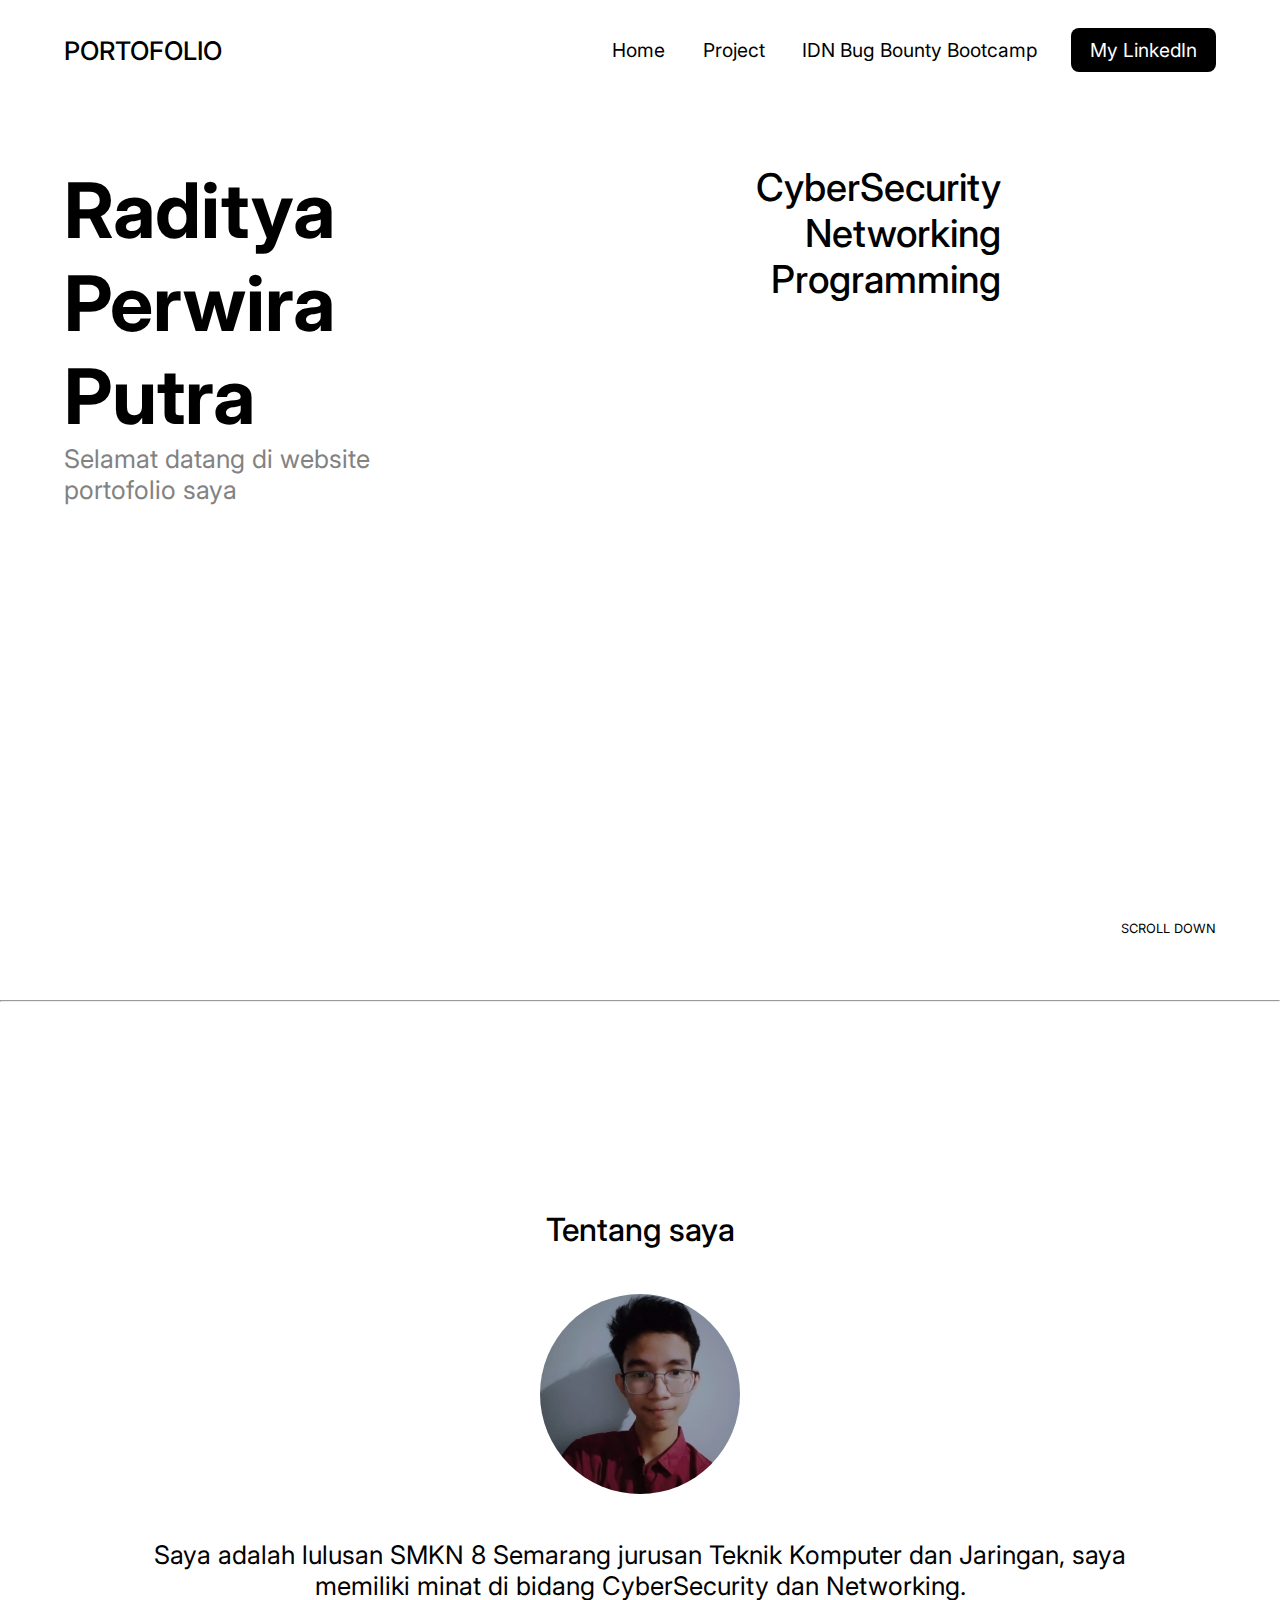
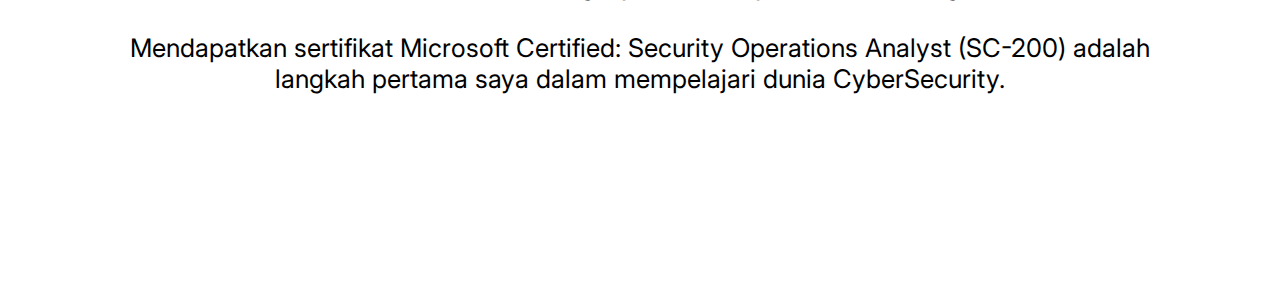
<file: index.html>
<html>
    <head>
        <meta charset="utf-8">
        <meta name="viewport" content="width=device-width, initial-scale=1.0">
        <meta http-equiv="X-UA-Compatible" content="ie=edge">
        <link rel="preconnect" href="https://fonts.googleapis.com">
        <link rel="preconnect" href="https://fonts.gstatic.com" crossorigin>
        <link href="https://fonts.googleapis.com/css2?family=Inter:wght@100..900&display=swap" rel="stylesheet">
        <link rel="stylesheet" href="stylehome.css"> 
        <title> Raditya Perwira Putra Portofolio </title>
    </head>
    <body>
        <navbar>
            <div class="logo">PORTOFOLIO</div>
            <div class="items">
                <div class="link1"><a href="index.html">Home</a></div>
                <div class="link2">Project</div>
                <div class="link3"><a href="IDNBugBountyBootcamp.html">IDN Bug Bounty Bootcamp</a></div>
                <div class="button"><a href="https://www.linkedin.com/in/raditya-p-putra/">My LinkedIn</a></div>
            </div>
        </navbar>

        <section class="page1">
            <div class="frame1">
                <div class="title">Raditya Perwira Putra</div>
                <div class="subtitle">Selamat datang di website portofolio saya</div>
            </div>
            <div class="frame2">
                <div class="categories">
                    <div>CyberSecurity</div>
                    <div>Networking</div>
                    <div>Programming</div>
                </div>
            </div>
            <div class="decoration">SCROLL DOWN</div>
        </section>
        <hr>
        <section class="page2">
            <div class="title">Tentang saya</div>
            <div class="img"><img src="images/93bec02d-8a11-4136-9789-cb9b65fae637.jpg"></div>
            <div class="text1">Saya adalah lulusan SMKN 8 Semarang jurusan Teknik Komputer dan Jaringan, saya memiliki minat di bidang CyberSecurity dan Networking. <br> <br> Mendapatkan sertifikat Microsoft Certified: Security Operations Analyst (SC-200) adalah langkah pertama saya dalam mempelajari dunia CyberSecurity.</div>
        </section>
    </body>
</html>
</file>
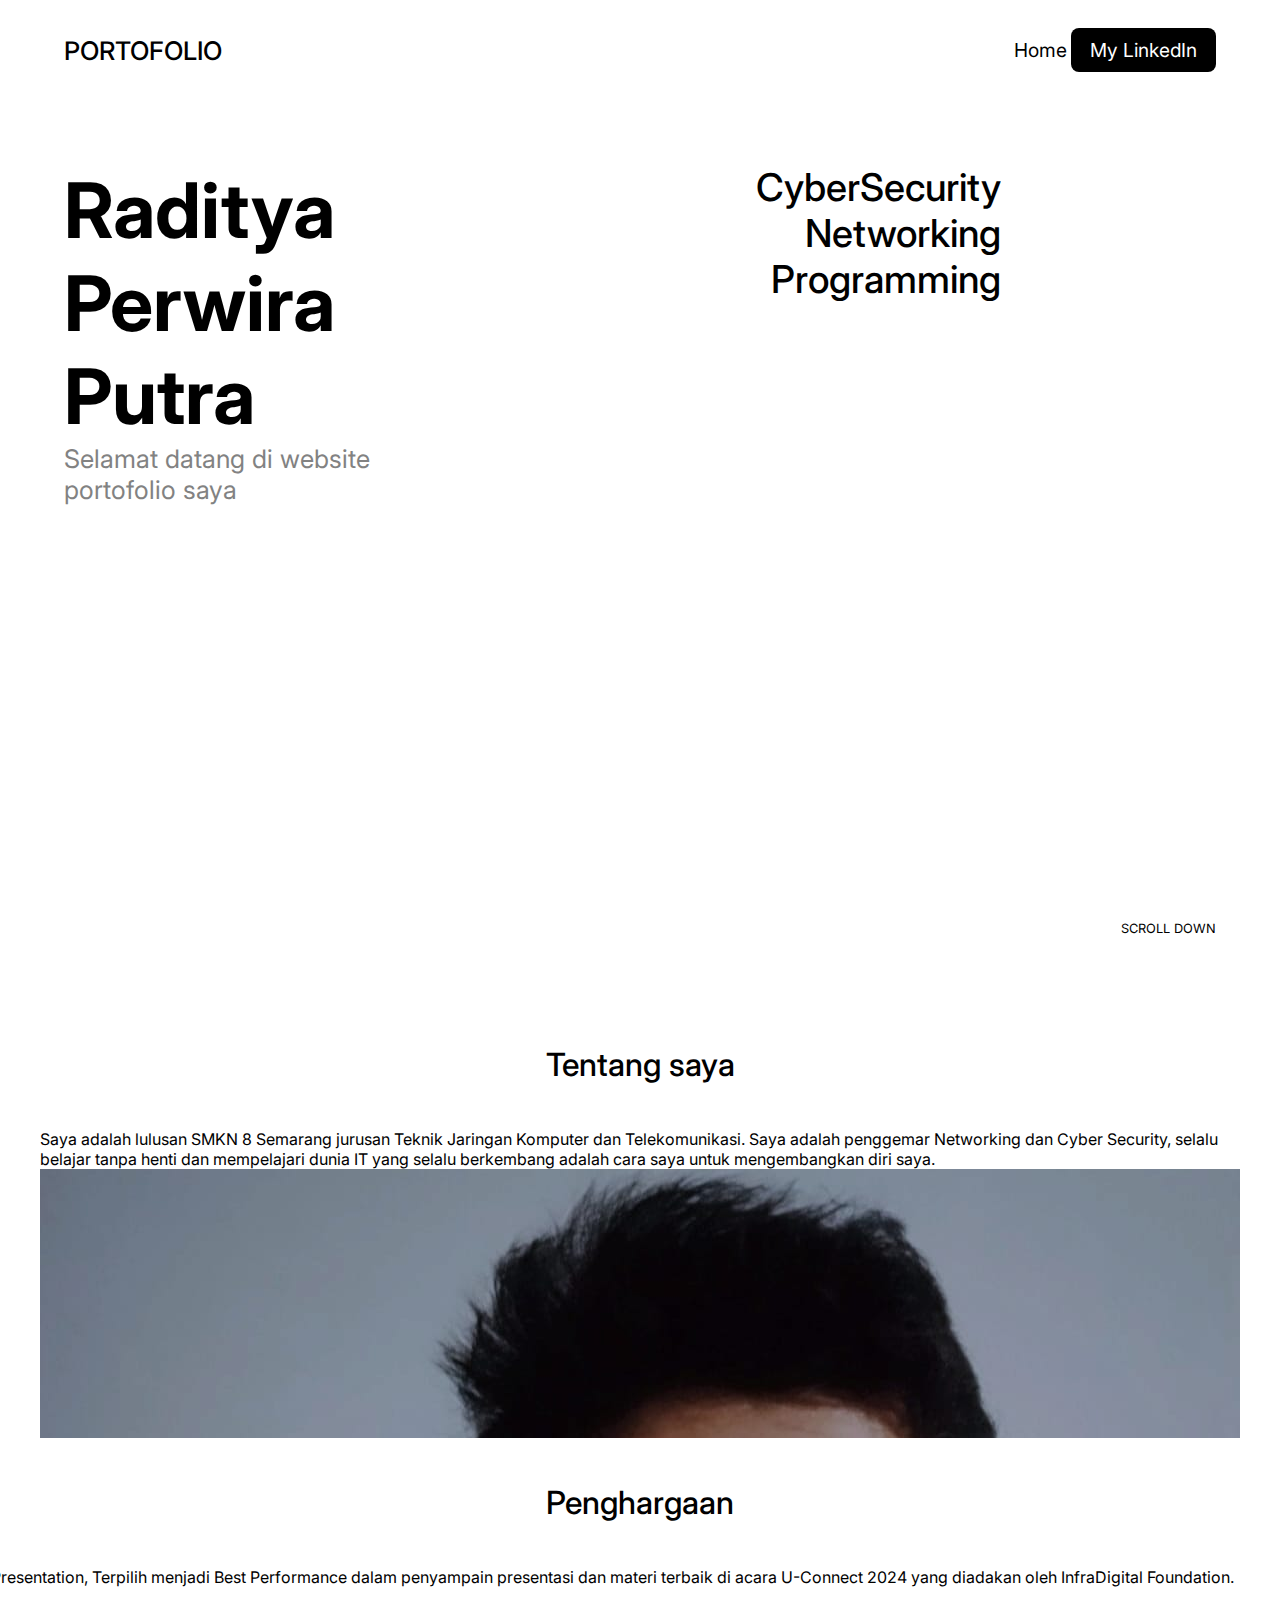
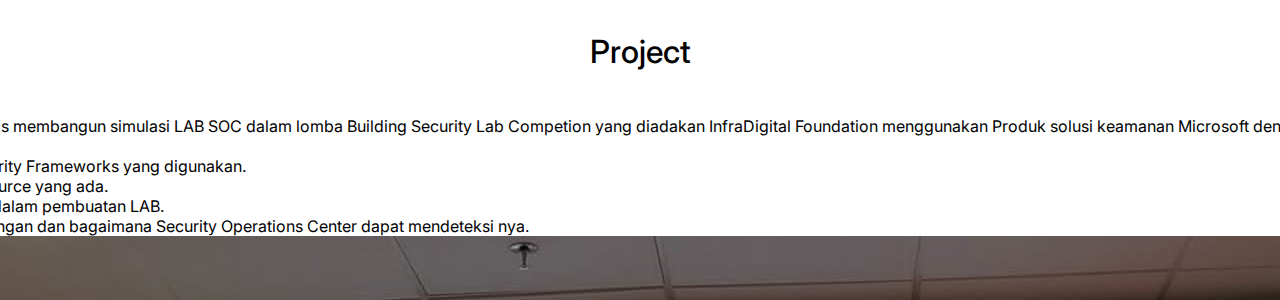
<file: home.html>
<html>
    <head>
        <meta charset="utf-8">
        <meta name="viewport" content="width=device-width, initial-scale=1.0">
        <meta http-equiv="X-UA-Compatible" content="ie=edge">
        <link rel="preconnect" href="https://fonts.googleapis.com">
        <link rel="preconnect" href="https://fonts.gstatic.com" crossorigin>
        <link href="https://fonts.googleapis.com/css2?family=Inter:wght@100..900&display=swap" rel="stylesheet">
        <link rel="stylesheet" href="stylehome.css"> 
        <title> Brand Name Official Store </title>
    </head>
    <body>
        <navbar>
            <div class="logo">PORTOFOLIO</div>
            <div class="items">
                <div class="link1">Home</div>
                <div class="button"><a href="https://www.linkedin.com/in/raditya-p-putra/">My LinkedIn</a></div>
            </div>
            <div class="hamburger"></div>
        </navbar>

        <section class="page1">
            <div class="frame1">
                <div class="title">Raditya Perwira Putra</div>
                <div class="subtitle">Selamat datang di website portofolio saya</div>
            </div>
            <div class="frame2">
                <div class="categories">
                    <div>CyberSecurity</div>
                    <div>Networking</div>
                    <div>Programming</div>
                </div>
            </div>
            <div class="decoration">SCROLL DOWN</div>
        </section>
        <section class="page2">
            <div class="flex1">
                <div class="frame1">
                    <div class="title">Tentang saya</div>
                    <div class="text">Saya adalah lulusan SMKN 8 Semarang jurusan Teknik Jaringan Komputer dan Telekomunikasi. Saya adalah penggemar Networking dan Cyber Security, selalu belajar tanpa henti dan mempelajari dunia IT yang selalu berkembang adalah cara saya untuk mengembangkan diri saya.</div>
                </div>
                <div class="frame2">
                    <img src="images/93bec02d-8a11-4136-9789-cb9b65fae637.jpg"></div>
                <div class="frame3">
                    <div class="title">Sertifikat</div>
                    <div class="text">1. Microsoft Certified Security Operations Analyst (SC-200), Oktober 13, 2023 - Oktober 14, 2024</div>
                </div>
            </div>
            <div class="flex2">
                <div class="frame1">
                    <div class="title">Penghargaan</div>
                    <div class="text">1. Best Performance Presentation, Terpilih menjadi Best Performance dalam penyampain presentasi dan materi terbaik di acara U-Connect 2024 yang diadakan oleh InfraDigital Foundation.</div>
                </div>
                <div class="frame2">
                    <div class="title">Project</div>
                    <div class="text">Terpilih menjadi Finalis membangun simulasi LAB SOC dalam lomba Building Security Lab Competion yang diadakan InfraDigital Foundation menggunakan Produk solusi keamanan Microsoft dengan mampu membuat: <br>
                        1. Rencana awal Security Frameworks yang digunakan. <br>
                        2. Topologi dan Resource yang ada. <br>
                        3. Langkah-langkah dalam pembuatan LAB. <br>
                        4. Serta simulasi serangan dan bagaimana Security Operations Center dapat mendeteksi nya. <br>
                    </div>
                </div>
                <div class="frame3">
                    <img src="images/805665a1-dfae-4af8-a64e-47490a553600.jpg">
                </div>
            </div>
        </section>
    </body>
</html>
</file>
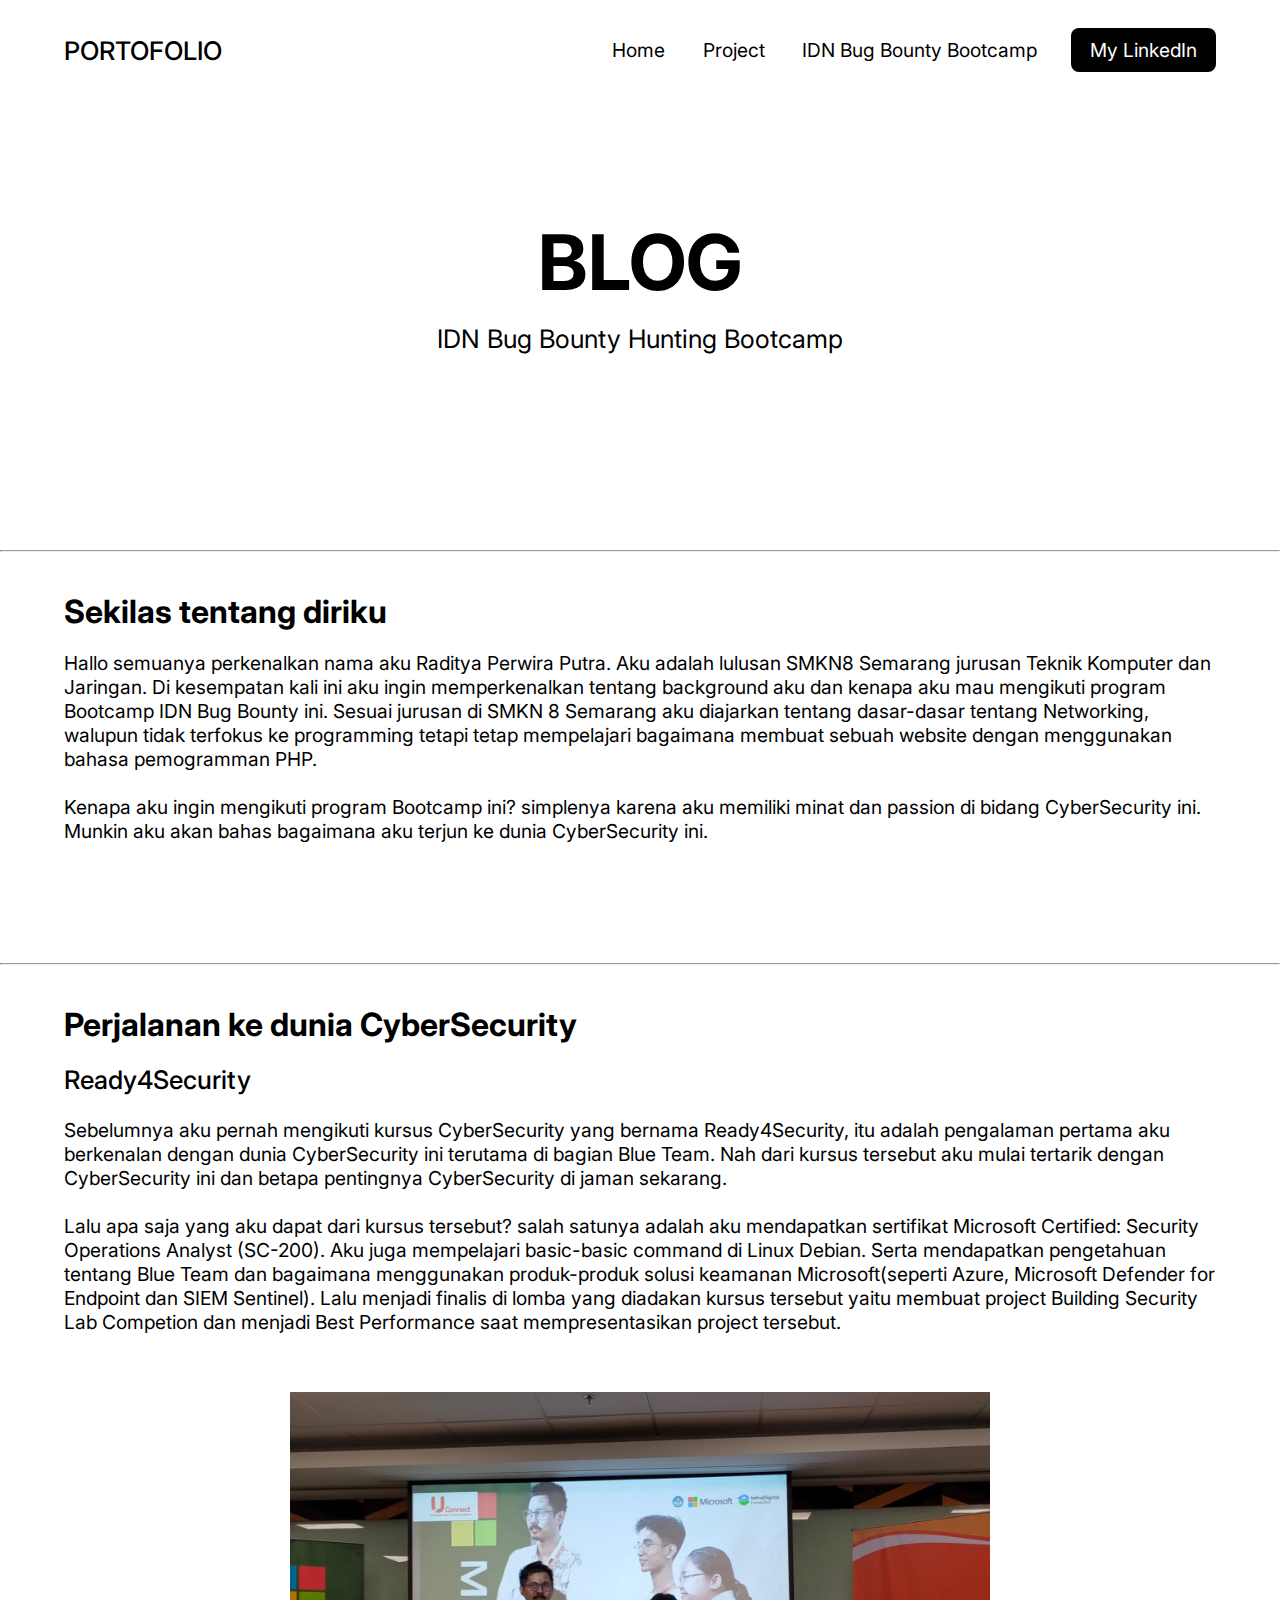
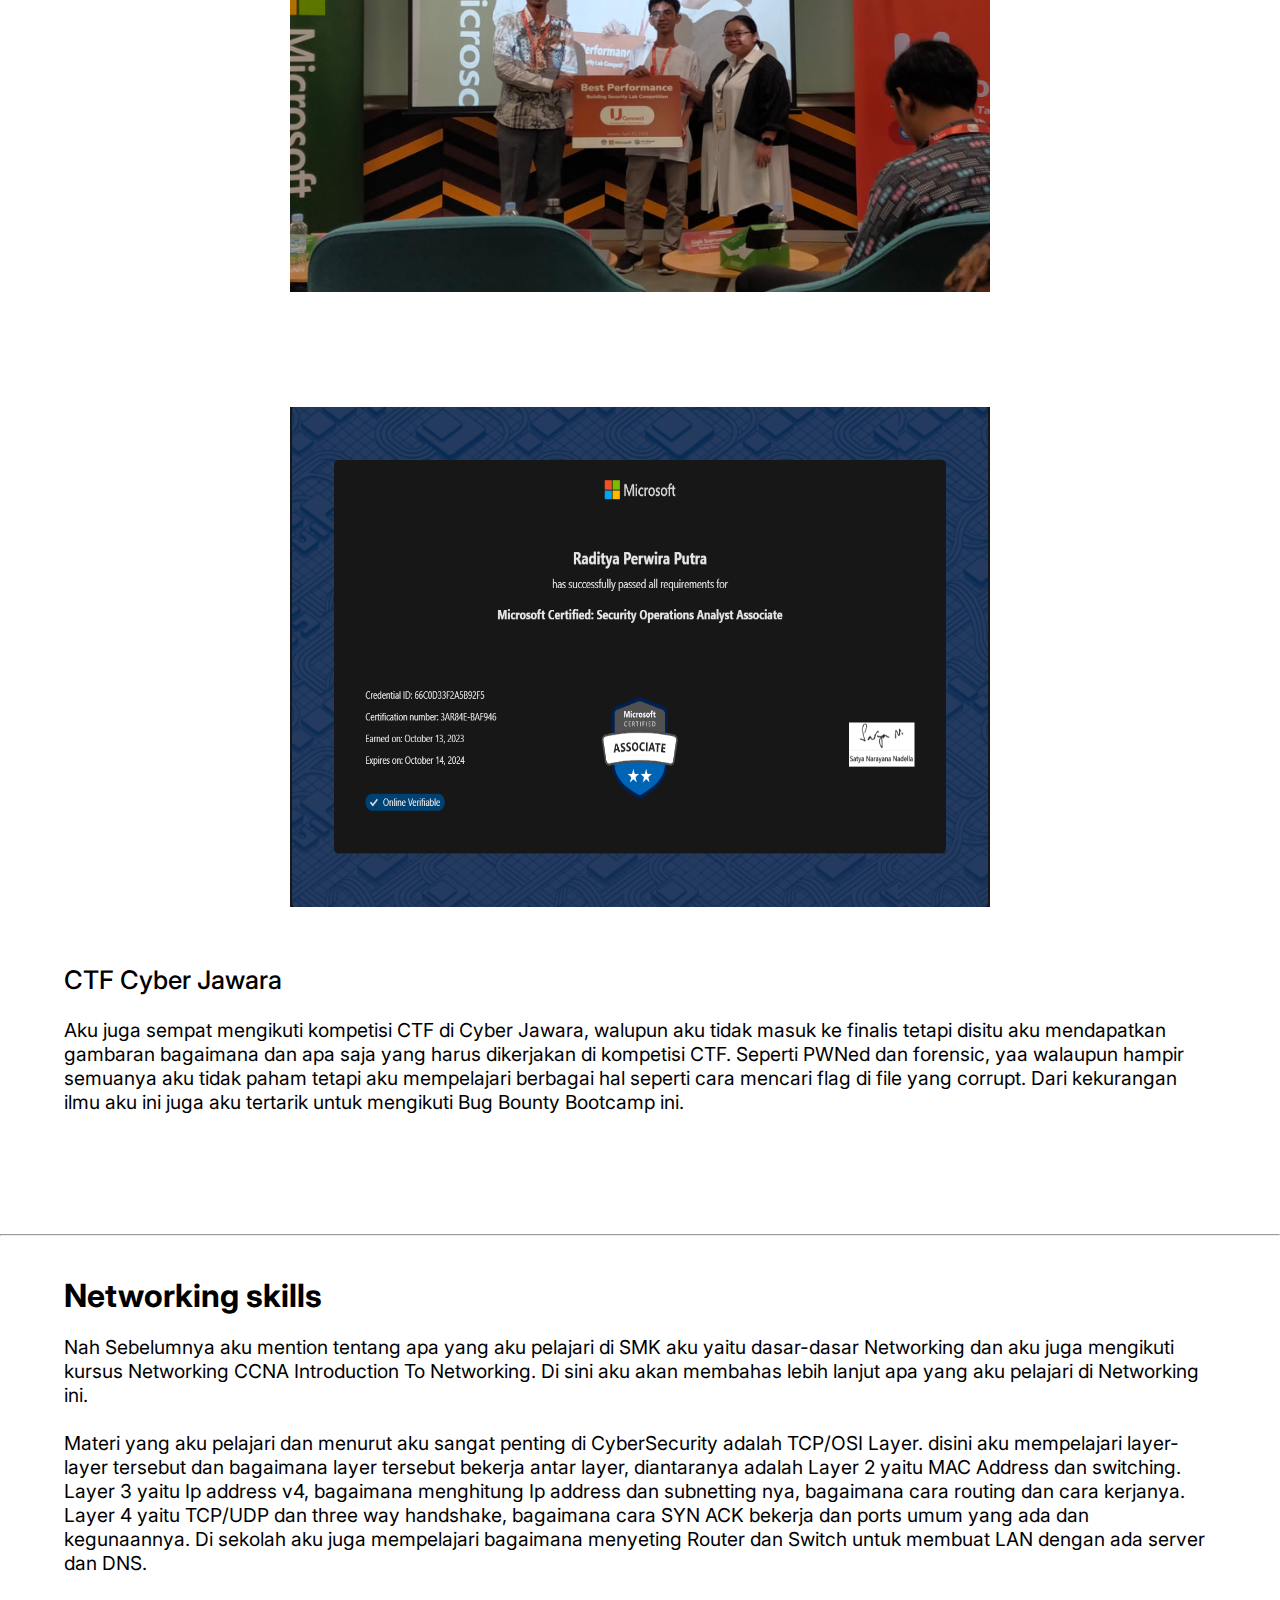
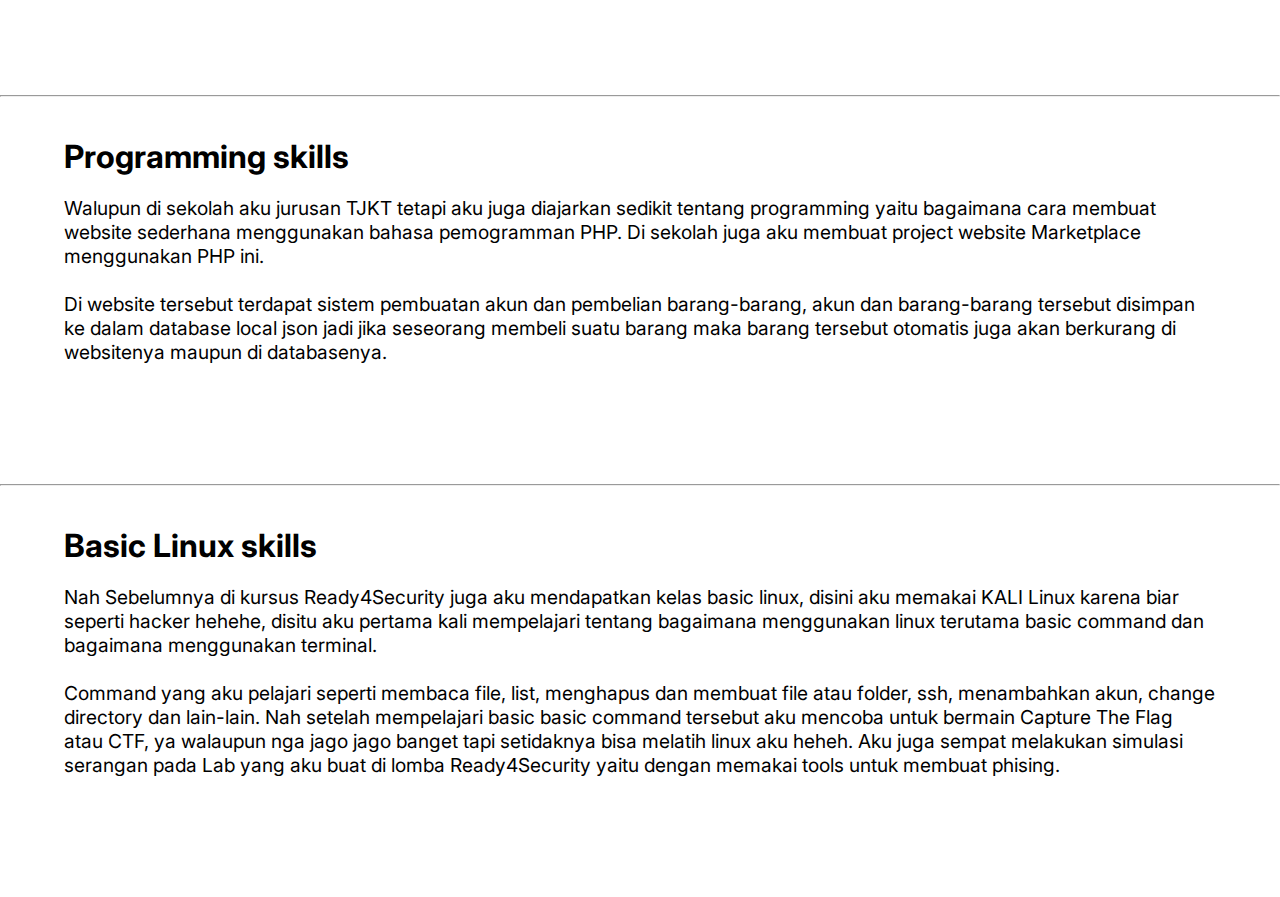
<file: IDNBugBountyBootcamp.html>
<html>
    <head>
        <meta charset="utf-8">
        <meta name="viewport" content="width=device-width, initial-scale=1.0">
        <meta http-equiv="X-UA-Compatible" content="ie=edge">
        <link rel="preconnect" href="https://fonts.googleapis.com">
        <link rel="preconnect" href="https://fonts.gstatic.com" crossorigin>
        <link href="https://fonts.googleapis.com/css2?family=Inter:wght@100..900&display=swap" rel="stylesheet">
        <link rel="stylesheet" href="styleIDNBBB.css"> 
        <title> Raditya Perwira Putra Portofolio </title>
    </head>
    <body>
        <navbar>
            <div class="logo">PORTOFOLIO</div>
            <div class="items">
                <div class="link1"><a href="index.html">Home</a></div>
                <div class="link2">Project</div>
                <div class="link3"><a href="IDNBugBountyBootcamp.html">IDN Bug Bounty Bootcamp</a></div>
                <div class="button"><a href="https://www.linkedin.com/in/raditya-p-putra/">My LinkedIn</a></div>
            </div>
        </navbar>
        <section class="page1">
            <div class="title">BLOG</div>
            <div class="subtitle">IDN Bug Bounty Hunting Bootcamp</div>
        </section>
        <hr>
        <section class="page2">
            <div class="title">Sekilas tentang diriku</div> <br>
            <div class="content">Hallo semuanya perkenalkan nama aku Raditya Perwira Putra. Aku adalah lulusan SMKN8 Semarang jurusan Teknik Komputer dan Jaringan.
                Di kesempatan kali ini aku ingin memperkenalkan tentang background aku dan kenapa aku mau mengikuti program Bootcamp IDN Bug Bounty ini. Sesuai jurusan di SMKN 8 Semarang aku
                diajarkan tentang dasar-dasar tentang Networking, walupun tidak terfokus ke programming tetapi tetap mempelajari bagaimana membuat sebuah website dengan menggunakan bahasa
                pemogramman PHP. <br> <br>

                Kenapa aku ingin mengikuti program Bootcamp ini? simplenya karena aku memiliki minat dan passion di bidang CyberSecurity ini. Munkin aku akan bahas bagaimana aku
                terjun ke dunia CyberSecurity ini.
            </div>
        </section>
        <hr>
        <section class="page3">
            <div class="title">Perjalanan ke dunia CyberSecurity</div> <br>
            <div class="subtitle">Ready4Security</div>
            <div class="content">Sebelumnya aku pernah mengikuti kursus CyberSecurity yang bernama Ready4Security, itu adalah pengalaman pertama aku berkenalan dengan dunia CyberSecurity ini terutama di bagian Blue Team.
                Nah dari kursus tersebut aku mulai tertarik dengan CyberSecurity ini dan betapa pentingnya CyberSecurity di jaman sekarang. 
                <br> <br>
                Lalu apa saja yang aku dapat dari kursus tersebut? salah satunya adalah aku mendapatkan sertifikat Microsoft Certified: Security Operations Analyst (SC-200). Aku juga mempelajari basic-basic command di Linux Debian. Serta mendapatkan pengetahuan tentang Blue Team dan
                bagaimana menggunakan produk-produk solusi keamanan Microsoft(seperti Azure, Microsoft Defender for Endpoint dan SIEM Sentinel). Lalu menjadi finalis di lomba yang diadakan kursus tersebut yaitu membuat project
                Building Security Lab Competion dan menjadi Best Performance saat mempresentasikan project tersebut.
            </div>
            <div class="img"><img src="images/805665a1-dfae-4af8-a64e-47490a553600.jpg"></div>
            <div class="img"><img src="images/Screenshot 2024-05-02 175728.png"</div>
            <div class="subtitle">CTF Cyber Jawara</div>
            <div class="content">Aku juga sempat mengikuti kompetisi CTF di Cyber Jawara, walupun aku tidak masuk ke finalis tetapi disitu aku mendapatkan gambaran bagaimana dan apa saja yang harus dikerjakan di kompetisi CTF.
                Seperti PWNed dan forensic, yaa walaupun hampir semuanya aku tidak paham tetapi aku mempelajari berbagai hal seperti cara mencari flag di file yang corrupt. Dari kekurangan ilmu aku ini juga aku tertarik untuk mengikuti
                Bug Bounty Bootcamp ini.
            </div>
        </section>
        <hr>
        <section class="page4">
            <div class="title">Networking skills</div> <br>
            <div class="content">Nah Sebelumnya aku mention tentang apa yang aku pelajari di SMK aku yaitu dasar-dasar Networking dan aku juga mengikuti kursus Networking CCNA Introduction To Networking. Di sini aku akan membahas lebih lanjut apa yang aku pelajari di Networking ini.
                <br> <br>
                Materi yang aku pelajari dan menurut aku sangat penting di CyberSecurity adalah TCP/OSI Layer.
                disini aku mempelajari layer-layer tersebut dan bagaimana layer tersebut bekerja antar layer, diantaranya adalah Layer 2 yaitu MAC Address dan switching. Layer 3 yaitu Ip address v4, bagaimana menghitung Ip address dan subnetting nya, bagaimana cara routing dan cara kerjanya. Layer 4 yaitu TCP/UDP dan three way handshake, bagaimana cara SYN ACK bekerja dan ports umum yang ada dan kegunaannya.
                Di sekolah aku juga mempelajari bagaimana menyeting Router dan Switch untuk membuat LAN dengan ada server dan DNS.
            </div>
        </section>
        <hr>
        <section class="page5">
            <div class="title">Programming skills</div> <br>
            <div class="content">Walupun di sekolah aku jurusan TJKT tetapi aku juga diajarkan sedikit tentang programming yaitu bagaimana cara membuat website sederhana menggunakan bahasa pemogramman PHP.
                Di sekolah juga aku membuat project website Marketplace menggunakan PHP ini. 
                <br> <br>
                Di website tersebut terdapat sistem pembuatan akun dan pembelian barang-barang, akun dan barang-barang tersebut
                disimpan ke dalam database local json jadi jika seseorang membeli suatu barang maka barang tersebut otomatis juga akan berkurang di websitenya maupun di databasenya. 
            </div>
        </section>
        <hr>
        <section class="page6">
            <div class="title">Basic Linux skills</div> <br>
            <div class="content">Nah Sebelumnya di kursus Ready4Security juga aku mendapatkan kelas basic linux, disini aku memakai KALI Linux karena biar seperti hacker hehehe, disitu aku pertama kali mempelajari tentang bagaimana menggunakan linux terutama basic command
                dan bagaimana menggunakan terminal. 
                <br> <br>
                Command yang aku pelajari seperti membaca file, list, menghapus dan membuat file atau folder, ssh, menambahkan akun, change directory dan lain-lain.
                Nah setelah mempelajari basic basic command tersebut aku mencoba untuk bermain Capture The Flag atau CTF, ya walaupun nga jago jago banget tapi setidaknya bisa melatih linux aku heheh.
                Aku juga sempat melakukan simulasi serangan pada Lab yang aku buat di lomba Ready4Security yaitu dengan memakai tools untuk membuat phising.
            </div>
        </section>
    <body>
</file>
<file: stylehome.css>
* {
    margin: 0;
    padding: 0;
    box-sizing: border-box;
    font-family: Inter;
    text-decoration: none;
    overflow-x: hidden;
}

/* Navigation bar */

navbar {
    width: 100%;
    height: 100px;
    padding: 10px 5%;
    display: flex;
    justify-content: center;
    align-items: center;
}

navbar .logo {
    margin-right: auto;
    font-size: clamp(12px, 2vw, 150px);
    font-weight: 500;
}

navbar .items {
    display: flex;
}

navbar .items *:not(.button) {
    padding: 10px 4px;
    color: black;
}

navbar .items .link1 {
    font-size: clamp(12px, 1.5vw, 150px);
}

navbar .items .link2 {
    font-size: clamp(12px, 1.5vw, 150px);
    margin-left: 2vw;
}

navbar .items .link3 {
    font-size: clamp(12px, 1.5vw, 150px);
    margin-left: 2vw;
    margin-right: 2vw;
}

navbar .items .button {
    background-color: black;
    cursor: pointer;
    color: white;
    padding: 10px 15px;
    border-radius: 8px;
    font-size: clamp(12px, 1.5vw, 150px);
}

navbar .items .button a {
    color:white
}

navbar .items .button a:hover {
    color: gray;
}

navbar .items *:hover:not(.button) {
    color: #828282;
}

/* Navbar Responsive */

@media (max-width:1000px) {
    navbar .items {
        flex-direction: column;
    }

    navbar {
        height: 150px;
    }
}

/* Page section */
/* Page 1 */

section.page1 {
    display: flex;
    height: 100vh;
    padding: 5%;
}

section.page1 .frame1 {
    display: flex;
    flex-direction: column;
    width: 320px;
    overflow-y: hidden;
    margin-right: auto;
}

section.page1 .frame1 .title {
    font-size: clamp(50px, 6vw, 300px);
    font-weight: bold;
    height: fit-content;
}

section.page1 .frame1 .subtitle {
    font-size: clamp(12px, 2vw, 150px);
    color: #828282;
}

section.page1 .frame2 {
    margin-right: 120px;
    display: flex;
    flex-direction: column;
}

section.page1 .frame2 .categories {
    text-align: right;
    font-size: clamp(12px, 3vw, 150px);
    font-weight: 500;
}

section.page1 .frame2 .decoration {
    font-size: clamp(12px, 2vw, 150px);
    margin-top: auto;
    display: flex;
    justify-content: end;
}

section.page1 .decoration {
    font-size: clamp(12px, 1vw, 150px);
    margin-top: auto;
}

/* Page 1 Responsive */

@media (max-width:1000px) {
    section.page1 {
        height: 50vh;
    }

    section.page1 .frame1 {
        width: 220px;
    }

    section.page1 .frame2 {
        margin-right: 0px;
        display: flex;
        flex-direction: column;
    }

    section.page1 .decoration {
        display: none;
    }
}

@media (min-width:1500px) {
    section.page1 .frame1 {
        width: 520px;
    }
}

@media (min-width:2500px) {
    section.page1 .frame1 {
        width: 620px;
    }
}

@media (min-width:3000px) {
    section.page1 .frame1 {
        width: 720px;
    }
}

@media (min-width:3500px) {
    section.page1 .frame1 {
        width: 820px;
    }
}

@media (min-width:4000px) {
    section.page1 .frame1 {
        width: 920px;
    }
}

@media (min-width:4500px) {
    section.page1 .frame1 {
        width: 1020px;
    }
}

@media (min-width:5000px) {
    section.page1 .frame1 {
        width: 1120px;
    }
}

/* Page 2 */

section.page2 {
    height: 100vh;
    padding-left: 5%;
    padding-right: 5%;
    display: flex;
    flex-direction: column;
    justify-content: center;
    align-items: center;
}

section.page2 .title {
    font-size: clamp(20px, 2.5vw, 150px);
    font-weight: 500;
    padding: 5vh;
    text-align: center;
}

section.page2 .img img{
    height: 200px;
    width: 200px;
    border-radius: 100%;
}

section.page2 .text1 {
    font-size: clamp(16px, 2vw, 100px);
    padding: 5vh;
    text-align: center;
}

section.page3, section.page4, section.page5 {
    display: flex;
    align-items: center;
    justify-content: center;
    height: 100vh;
    width: 100%;
    min-height: 100vh;
}

/* Page 2 Responsive */


@media (min-width:1500px) {
    section.page2 .img img{
        height: 300px;
        width: 300px;
    }
}

@media (min-width:2500px) {
    section.page2 .img img{
        height: 400px;
        width: 400px;
    }
}

@media (min-width:3500px) {
    section.page2 .img img{
        height: 500px;
        width: 500px;
    }
}

@media (min-width:4500px) {
    section.page2 .img img{
        height: 600px;
        width: 600px;
    }
}
</file>
<file: styleIDNBBB.css>
* {
    margin: 0;
    padding: 0;
    box-sizing: border-box;
    font-family: Inter;
    text-decoration: none;
    overflow-x: hidden;
}

/* Navigation bar */

navbar {
    width: 100%;
    height: 100px;
    padding: 10px 5%;
    display: flex;
    justify-content: center;
    align-items: center;
}

navbar .logo {
    margin-right: auto;
    font-size: clamp(12px, 2vw, 150px);
    font-weight: 500;
}

navbar .items {
    display: flex;
}

navbar .items *:not(.button) {
    padding: 10px 4px;
    color: black;
}

navbar .items .link1 {
    font-size: clamp(12px, 1.5vw, 150px);
}

navbar .items .link2 {
    font-size: clamp(12px, 1.5vw, 150px);
    margin-left: 2vw;
}

navbar .items .link3 {
    font-size: clamp(12px, 1.5vw, 150px);
    margin-left: 2vw;
    margin-right: 2vw;
}

navbar .items .button {
    background-color: black;
    cursor: pointer;
    color: white;
    padding: 10px 15px;
    border-radius: 8px;
    font-size: clamp(12px, 1.5vw, 150px);
}

navbar .items .button a {
    color:white
}

navbar .items .button a:hover {
    color: gray;
}

navbar .items *:hover:not(.button) {
    color: #828282;
}

/* Navbar Responsive */

@media (max-width:1000px) {
    navbar .items {
        flex-direction: column;
    }

    navbar {
        height: 150px;
    }
}

/* Page Section */
/* Page 1 */

section.page1 {
    display: flex;
    padding: 40px 5% 120px;
    height: 50vh;
    align-items: center;
    justify-content: center;
    flex-direction: column;
    gap: 5%;
}

section.page1 .title {
    font-size: clamp(50px, 6vw, 300px);
    font-weight: bold;
}

section.page1 .subtitle {
    font-size: clamp(12px, 2vw, 150px);
}

section.page2 {
    padding: 40px 5% 120px;
    height: fit-content;
    overflow-y: hidden;
}

section.page2 .title {
    font-size: clamp(20px, 2.5vw, 150px);
    font-weight: bold;
}

section.page2 .content {
    font-size: clamp(16px, 1.5vw, 100px);
}

section.page3 {
    padding: 40px 5% 120px;
    height: fit-content;
}

section.page3 .title {
    font-size: clamp(20px, 2.5vw, 150px);
    font-weight: bold;
}

section.page3 .subtitle {
    font-size: clamp(20px, 2vw, 150px);
    font-weight: 500;
    margin-bottom: 2%;
}

section.page3 .content {
    font-size: clamp(16px, 1.5vw, 100px);
}

section.page3 .img img{
    display: block;
    margin-left: auto;
    margin-right: auto;
    margin-top: 5%;
    margin-bottom: 5%;
    width: 700px;
    height: 500px;
}

/* Page3 Responsive */

@media (max-width:1000px) {
    section.page3 .img img{
        width: 350px;
        height: 300px;
    }
}

@media (min-width:2500px) {
    section.page3 .img img{
        width: 900px;
        height: 700px;
    }
}

@media (min-width:3500px) {
    section.page3 .img img{
        width: 1100px;
        height: 900px;
    }
}

section.page4 {
    padding: 40px 5% 120px;
    height: fit-content;
}

section.page4 .title {
    font-size: clamp(20px, 2.5vw, 150px);
    font-weight: bold;
}

section.page4 .content {
    font-size: clamp(16px, 1.5vw, 100px);
}

section.page5 {
    padding: 40px 5% 120px;
    height: fit-content;
}

section.page5 .title {
    font-size: clamp(20px, 2.5vw, 150px);
    font-weight: bold;
}

section.page5 .content {
    font-size: clamp(16px, 1.5vw, 100px);
}

section.page6 {
    padding: 40px 5% 120px;
    height: fit-content;
}

section.page6 .title {
    font-size: clamp(20px, 2.5vw, 150px);
    font-weight: bold;
}

section.page6 .content {
    font-size: clamp(16px, 1.5vw, 100px);
}
</file>
